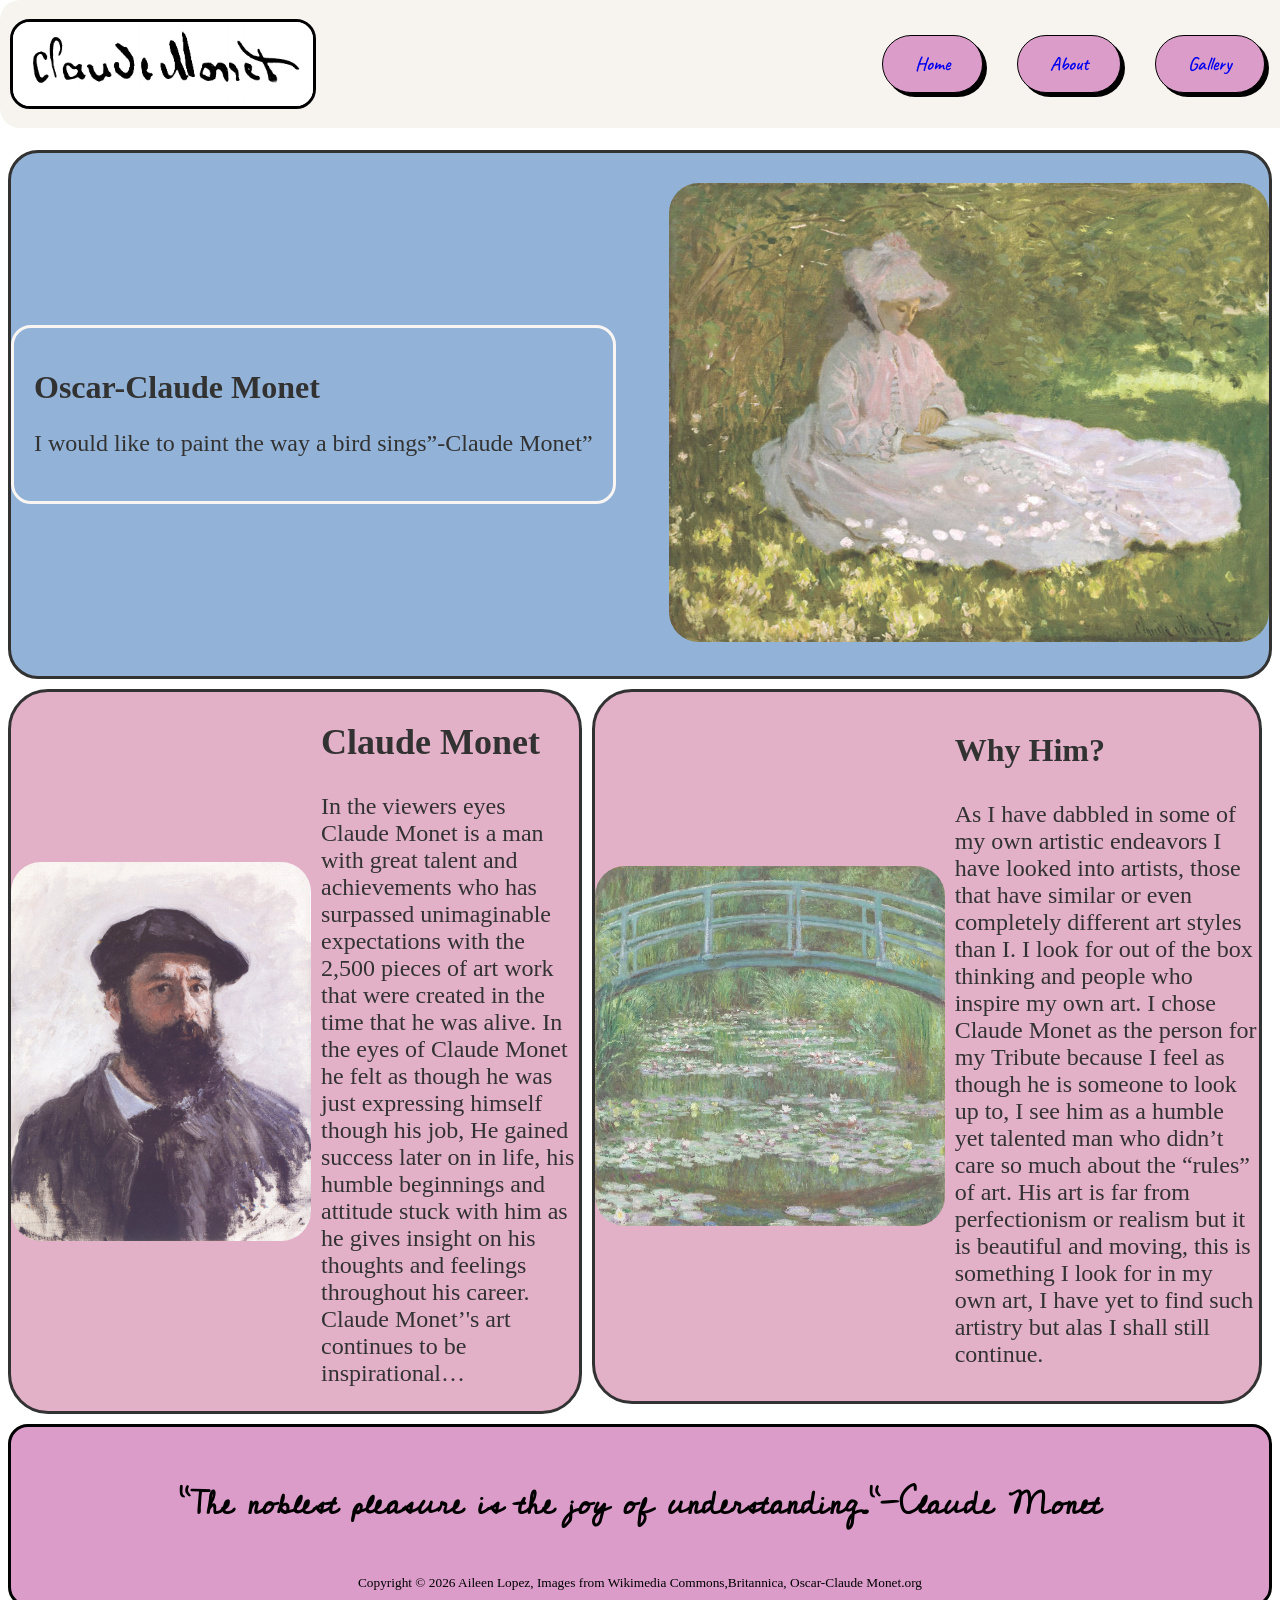
<file: index.html>
<!DOCTYPE html>
<html lang="en">
    <head>
        <meta charset="UTF-8">
        <meta name="viewport" content="width=device-width, initial-scale=1.0">
        <title>Homepage Tribute</title>
        <meta name="description" content="A tribute page for a talented individual, inspired through nature to make his art.">
        <link rel="stylesheet" href="./global.css" type="text/css">
        <link rel="preconnect" href="https://fonts.googleapis.com">
        <link rel="preconnect" href="https://fonts.gstatic.com" crossorigin>
        <link href="https://fonts.googleapis.com/css2?family=Caveat:wght@400..700&family=Cedarville+Cursive&display=swap" rel="stylesheet">
    </head>
    <body>
        <div class="page">
            <!-- Page Content -->
            <header class="site-header custom-flex">
                <img src="./images/Monet,_Claude_1840-1926_01_Signature.jpg" alt="claude monet" class="header-image">
                <!-- Navigation -->
                <nav class="site-nav">
                    <button class="btn-1">
                        <a href="./"> Home </a>
                    </button>
                    <button class="btn-1">
                        <a href="./about/"> About </a>
                    </button>
                    <button class="btn-1">
                    <a href="./gallery/"> Gallery </a>
                    </button>
                </nav>
            </header>
            <main class="site-main">
                <!-- Hero Section -->
                <div class="hero custom-flex">
                    <div class="hero-parts">
                        <h1 class="site-title"> Oscar-Claude Monet</h1>
                        <p class="hero-p">I would like to paint the way a bird sings”-Claude Monet”</p>
                    </div>
                    <div>
                        <img src="./images/a1854ad60a0a6d9058c4ac897ff82deeb32cf6af-878x671.jpg.avif" alt="Woman in a field painting" class="hero-image">
                    </div>
                
                </div>

                <!-- Main Landing Information -->
                <section class="main-topic custom-flex">
                    <div class="artist">
                        <img src="./images/Autoportret_Claude_Monet.jpg" alt="claude monet" class="artist-image">
                        <div class="artist-description">
                            <h2 class="artist-name">Claude Monet</h2>
                            <p class="artist-bio">In the viewers eyes Claude Monet is a man with great talent and achievements who has surpassed unimaginable expectations with the 2,500 pieces of art work that were created in the time that he was alive. In the eyes of Claude Monet he felt as though he was just expressing himself though his job, He gained success later on in life, his humble beginnings and attitude stuck with him as he gives insight on his thoughts and feelings throughout his career. Claude Monet’'s art continues to be inspirational…</p>
                        </div>
                    </div>
                    <div class="why-first custom-flex">
                        <img src="./images/The-Japanese-Footbridge-Claude-Monet-1899.jpg.webp" alt="The Japanese Footbridge" class="why-image">
                        <div class="why-him">
                            <h3 class="why-title">Why Him?</h3>
                            <p class="why-description">As I have dabbled in some of my own artistic endeavors I have looked into artists, those that have similar or even completely different art styles than I. I look for out of the box thinking and people who inspire my own art. I chose Claude Monet as the person for my Tribute because I feel as though he is someone to look up to, I see him as a humble yet talented man who didn’t care so much about the “rules” of art. His art is far from perfectionism or realism but it is beautiful and moving, this is something I look for in my own art, I have yet to find such artistry but alas I shall still continue.</p>
                        </div>
                    </div>
                </section>
            </main>

            <!-- Footer and Credits -->
            <footer class="site-footer custom-flex">
                <h2 class="footer-quote"> “The noblest pleasure is the joy of understanding.”-Claude Monet</h2>
                <p class="footer-text">Copyright &copy; 2026 Aileen Lopez, Images from Wikimedia Commons,Britannica, Oscar-Claude Monet.org</p>
            </footer>
        </div> 
    </body>
</html>
</file>
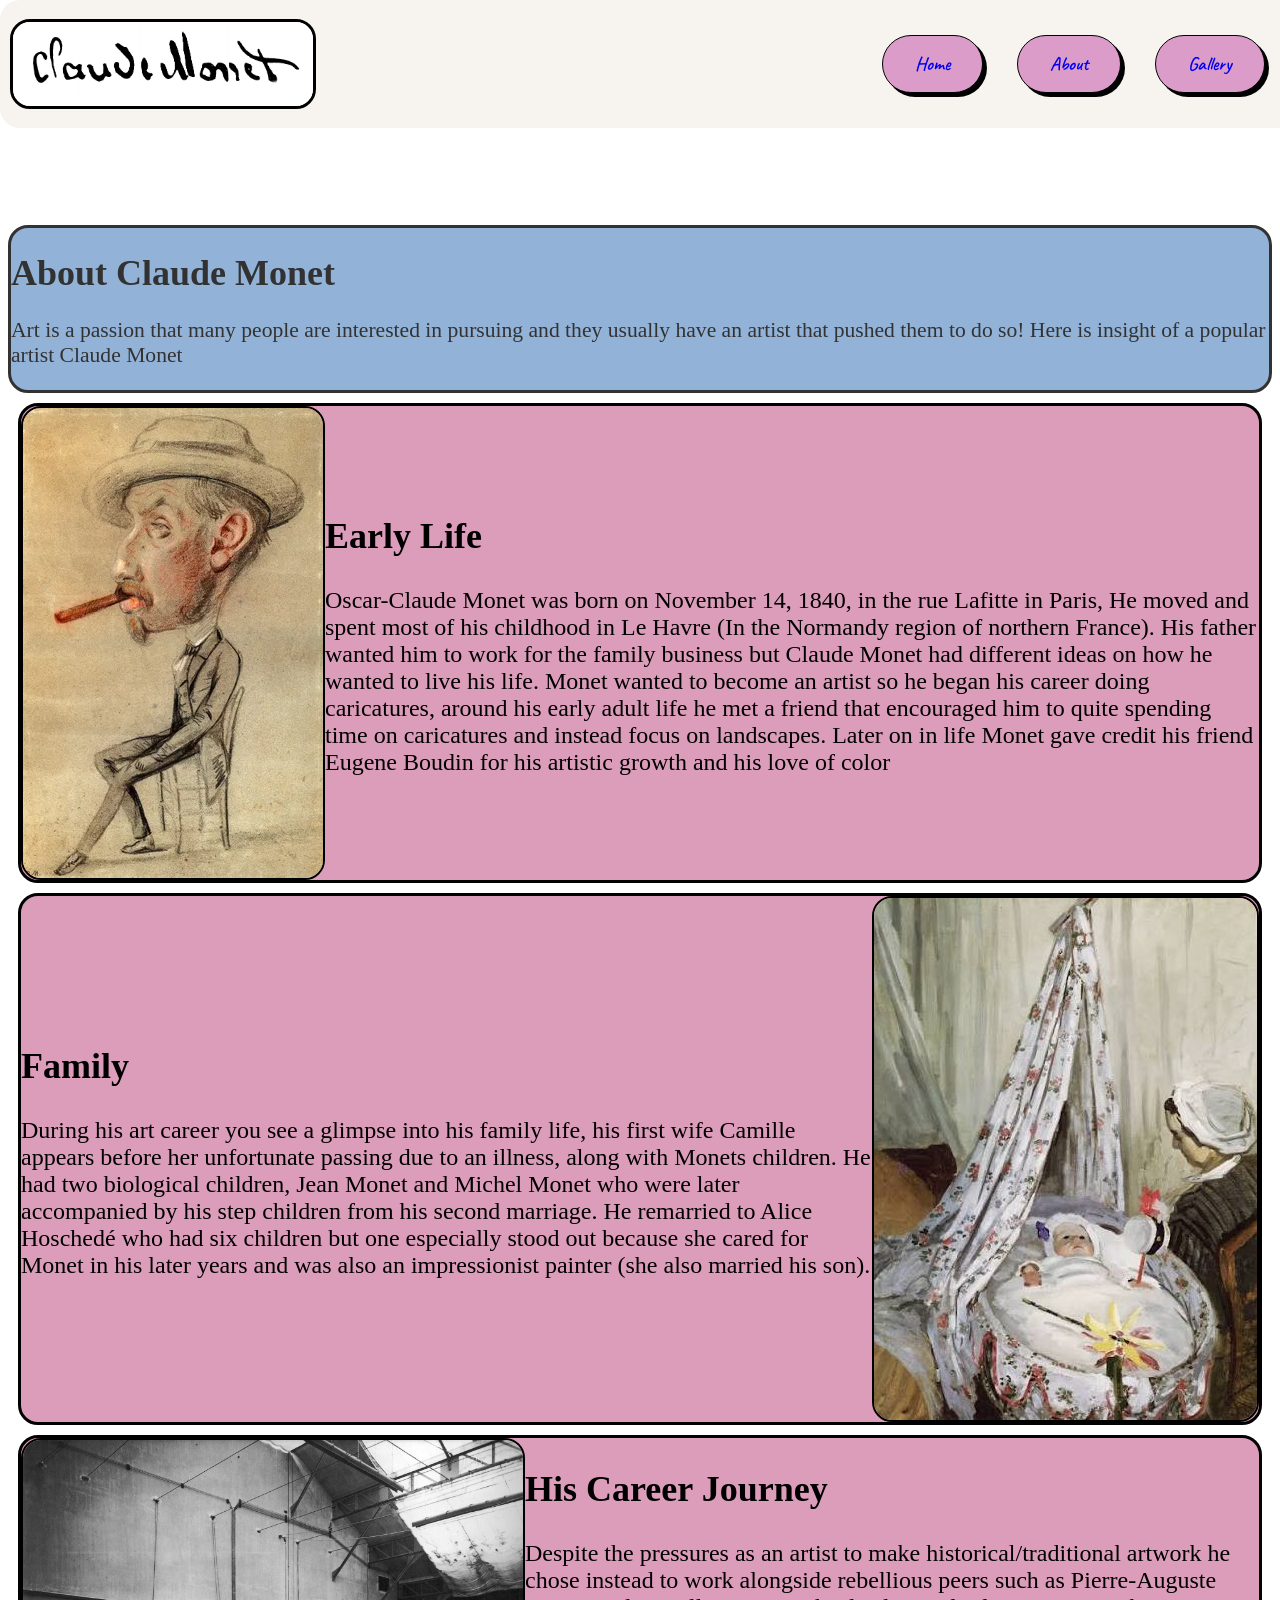
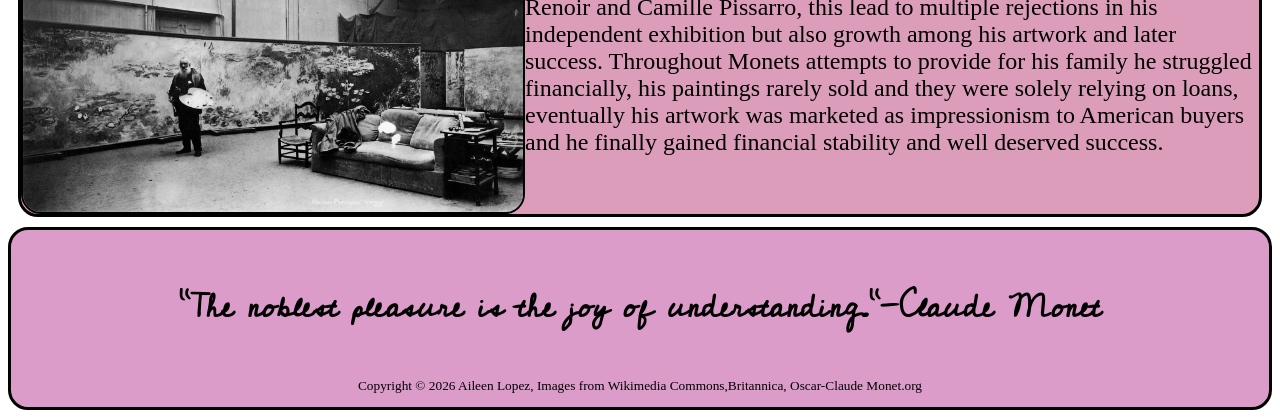
<file: about/index.html>
<!DOCTYPE html>
<html lang="en">
    <head>
        <meta charset="UTF-8">
        <meta name="viewport" content="width=device-width, initial-scale=1.0">
        <title>About Claude Monet</title>
        <meta name="description" content="A tribute page for a talented individual, inspired through nature to make his art.">
        <link rel="stylesheet" href="../global.css" type="text/css">
        <link rel="preconnect" href="https://fonts.googleapis.com">
        <link rel="preconnect" href="https://fonts.gstatic.com" crossorigin>
        <link href="https://fonts.googleapis.com/css2?family=Caveat:wght@400..700&family=Cedarville+Cursive&display=swap" rel="stylesheet">
    </head>
     <body>
        <div class="about-page">
            <!-- Page Content -->
            <header class="site-header custom-flex">
                <img src="../images/Monet,_Claude_1840-1926_01_Signature.jpg" alt="claude monet" class="header-image">
                <!-- Navigation -->
                <nav class="site-nav">
                    <button class="btn-1">
                        <a href="../"> Home </a>
                    </button>
                    <button class="btn-1">
                        <a href="./"> About </a>
                    </button>
                    <button class="btn-1">
                    <a href="../gallery/"> Gallery </a>
                    </button>
                </nav>
            </header>

            <!-- Main About Info -->
            <main class="about-main">
                <div class="about-start">
                    <h1> About Claude Monet</h1>
                    <p>Art is a passion that many people are interested in pursuing and they usually have an artist that pushed them to do so! Here is insight of a popular artist Claude Monet</p>
                </div>
                <section class="early-life custom-flex">
                    <img src="../images/Caricature-of-a-Man-with-a-Big-Cigar-by-Claude-Monet.jpg.webp" alt="Caricature of a Man with a Big Cigar by Claude Monet" class="early-life-image">
                    <div class="early-description">
                        <h2 class="life-title">Early Life</h2>
                        <p class="info-life-text"> Oscar-Claude Monet was born on November 14, 1840, in the rue Lafitte in Paris, He moved and spent most of his childhood in Le Havre (In the Normandy region of northern France). His father wanted him to work for the family business but Claude Monet had different ideas on how he wanted to live his life. Monet wanted to become an artist so he began his career doing caricatures, around his early adult life he met a friend that encouraged him to quite spending time on caricatures and instead focus on landscapes. Later on in life Monet gave credit his friend Eugene Boudin for his artistic growth and his love of color </p>
                    </div>
                </section>

                <!-- Family of Claude Monet -->
                <section class="family custom-flex">
                    <img src="../images/images.jpeg" alt="Baby monet in his cradle" class="family-image">
                    <div class="early-description">
                        <h2 class="life-title"> Family</h2>
                        <p class="info-text"> During his art career you see a glimpse into his family life, his first wife Camille appears before her unfortunate passing due to an illness, along with Monets children. He had two biological children, Jean Monet and Michel Monet who were later accompanied by his step children from his second marriage. He remarried to Alice Hoschedé who had six children but one especially stood out because she cared for Monet in his later years and was also an impressionist painter (she also married his son).</p>
                    </div>
                </section>
                <!-- Career of Claude Monet -->
                <section class="career-journey custom-flex">
                    <img src="../images/Monet_in_his_studio.jpg" alt="Claude monet in his studio" class="career-journey-image">
                    <div class="early-description">
                        <h2 class="life-title"> His Career Journey</h2>
                        <p class="info-text">Despite the pressures as an artist to make historical/traditional artwork he chose instead to work alongside rebellious peers such as Pierre-Auguste Renoir and Camille Pissarro, this lead to multiple rejections in his independent exhibition but also growth among his artwork and later success. Throughout Monets attempts to provide for his family he struggled financially, his paintings rarely sold and they were solely relying on loans, eventually his artwork was marketed as impressionism to American buyers and he finally gained financial stability and well deserved success.</p>
                    </div>
                </section>
            </main>

            <!-- Footer Section and Credits -->
            <footer class="site-footer custom-flex">
                <h2 class="footer-quote"> “The noblest pleasure is the joy of understanding.”-Claude Monet</h2>
                <p class="footer-text">Copyright &copy; 2026 Aileen Lopez, Images from Wikimedia Commons,Britannica, Oscar-Claude Monet.org</p>
            </footer>
        </div>
    </body>
</html>
</file>
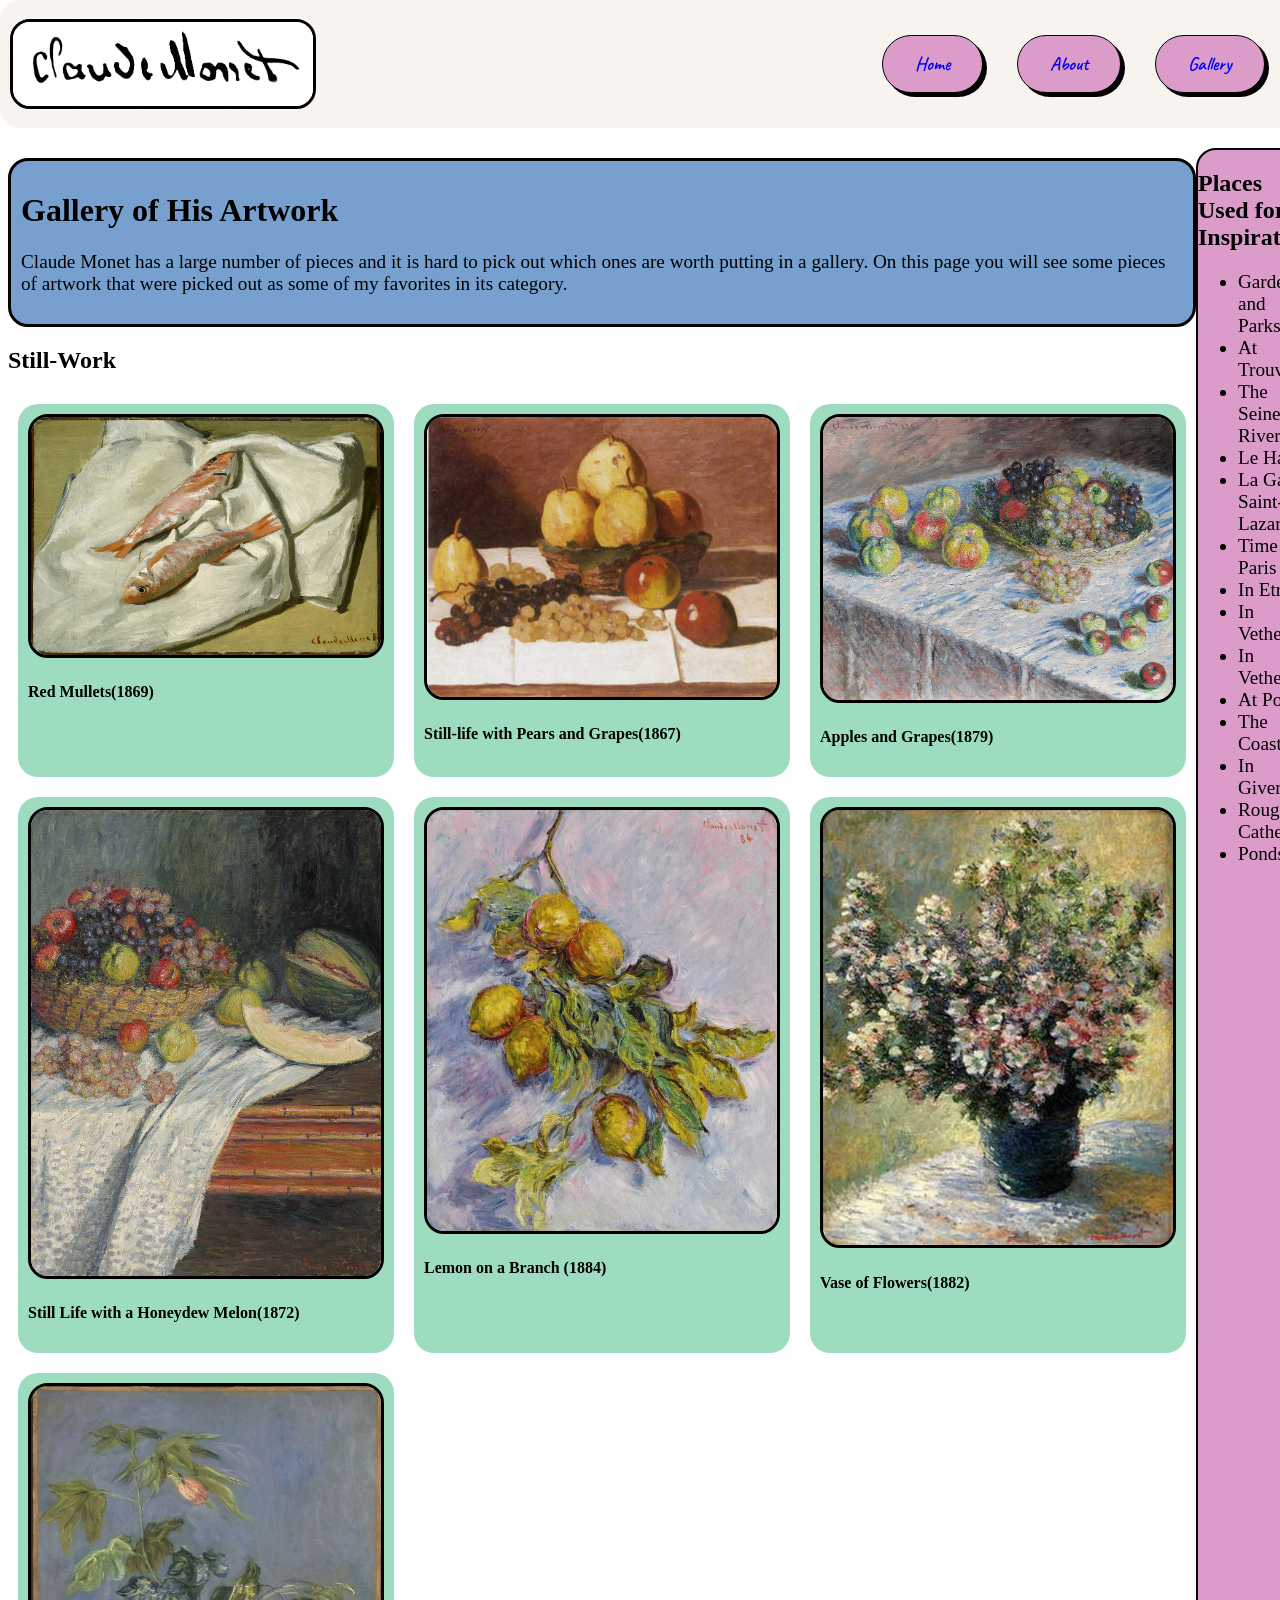
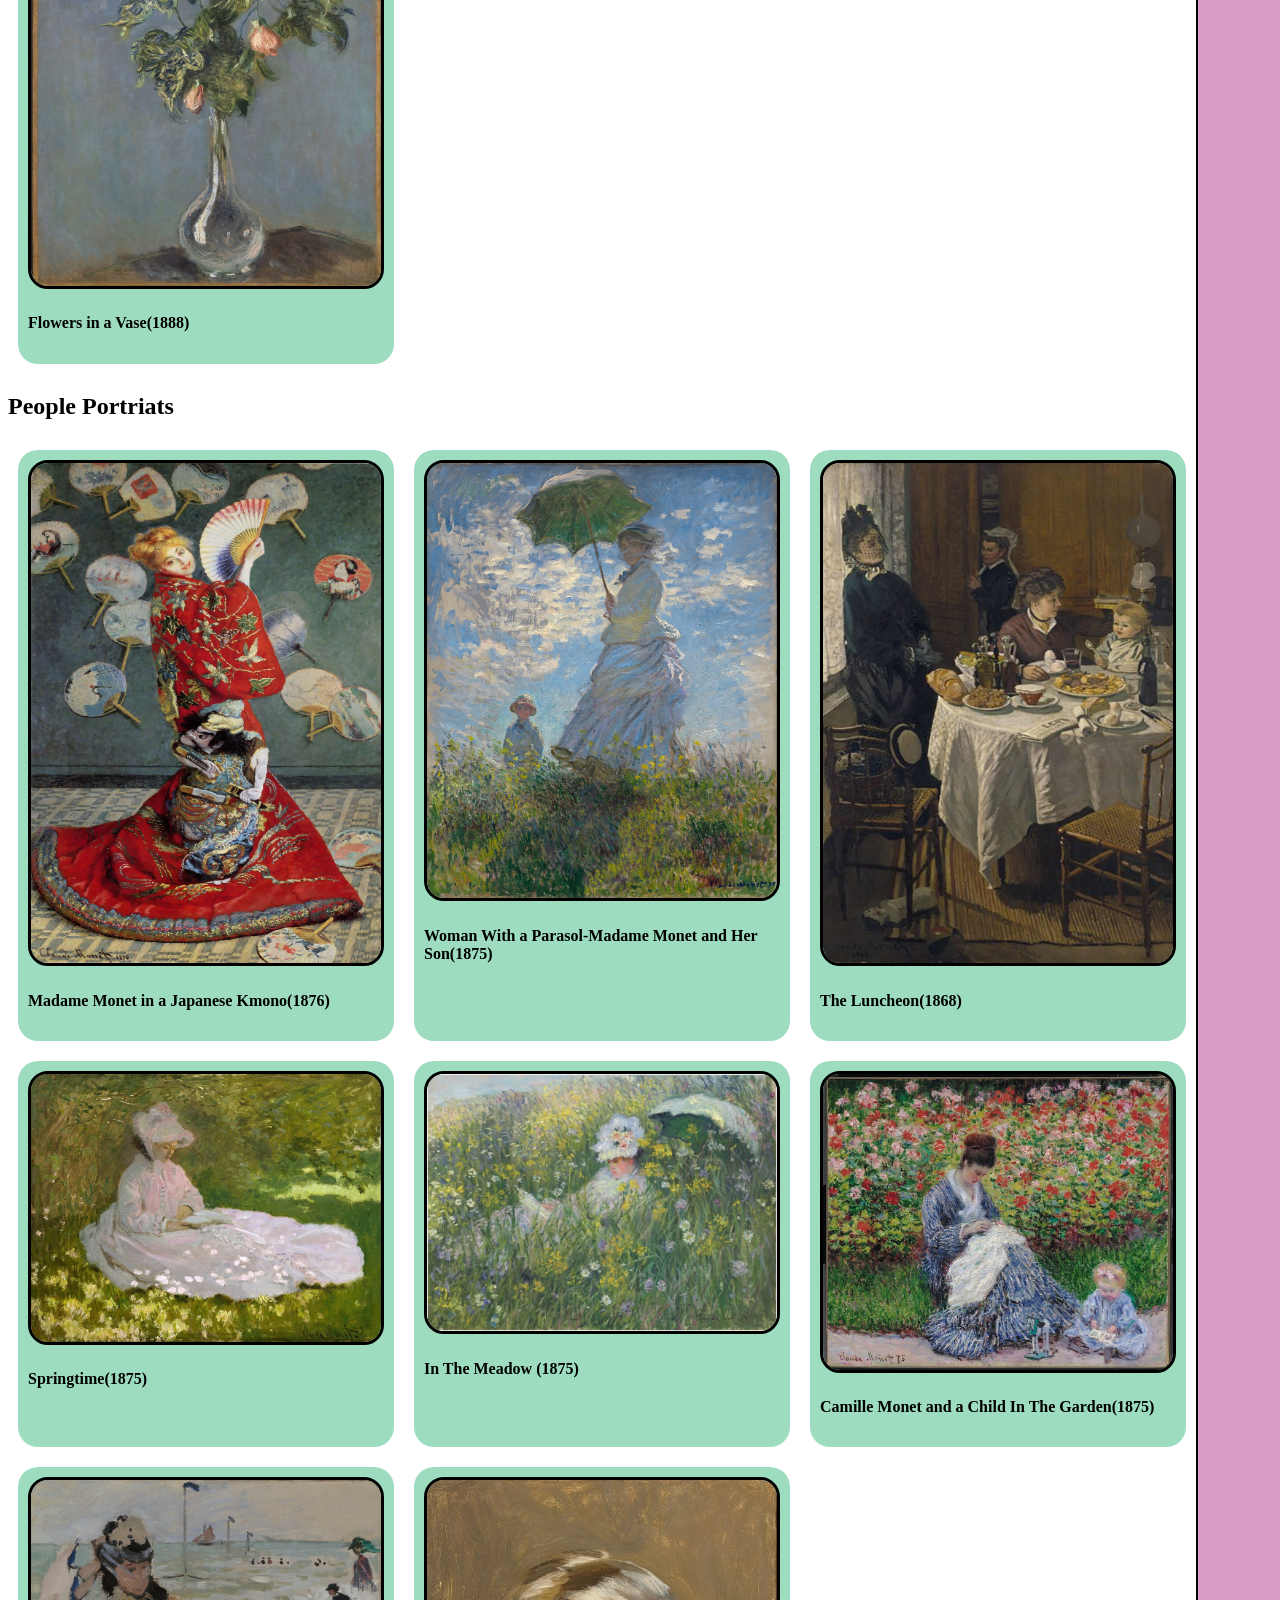
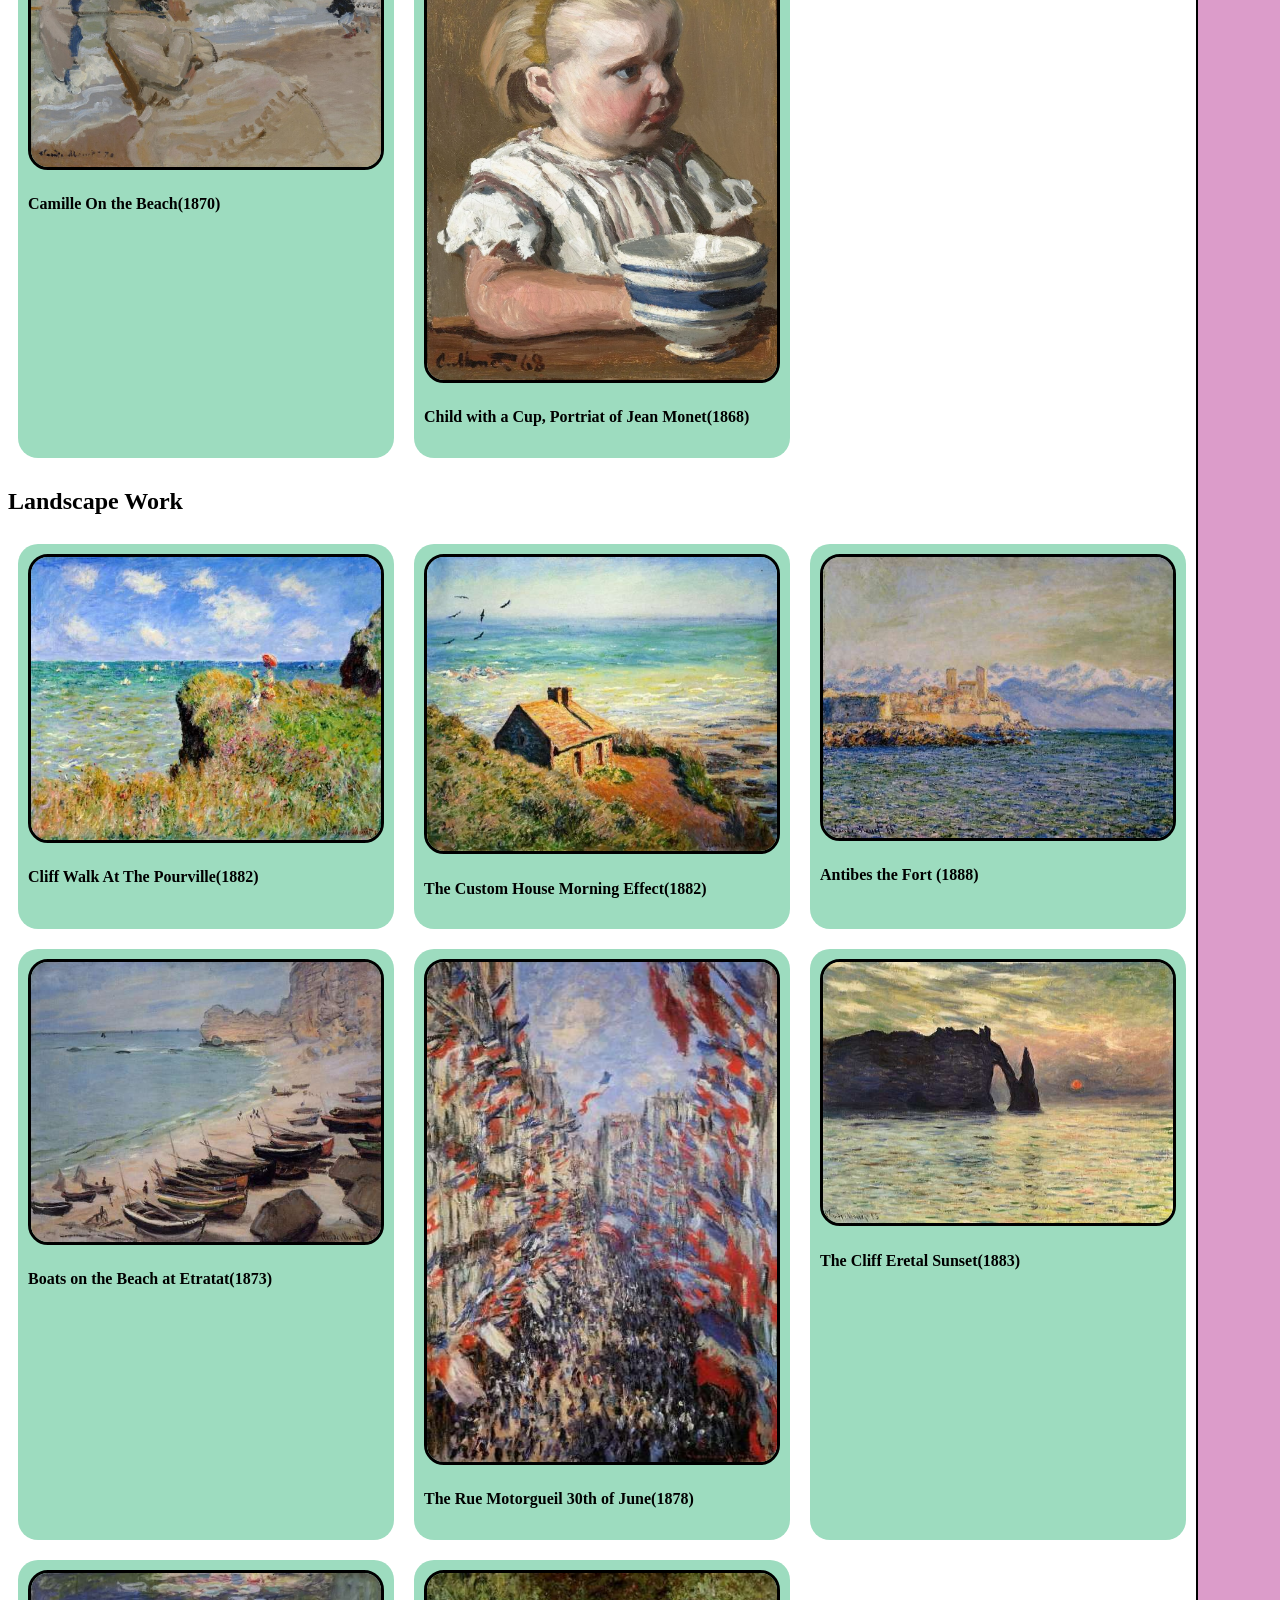
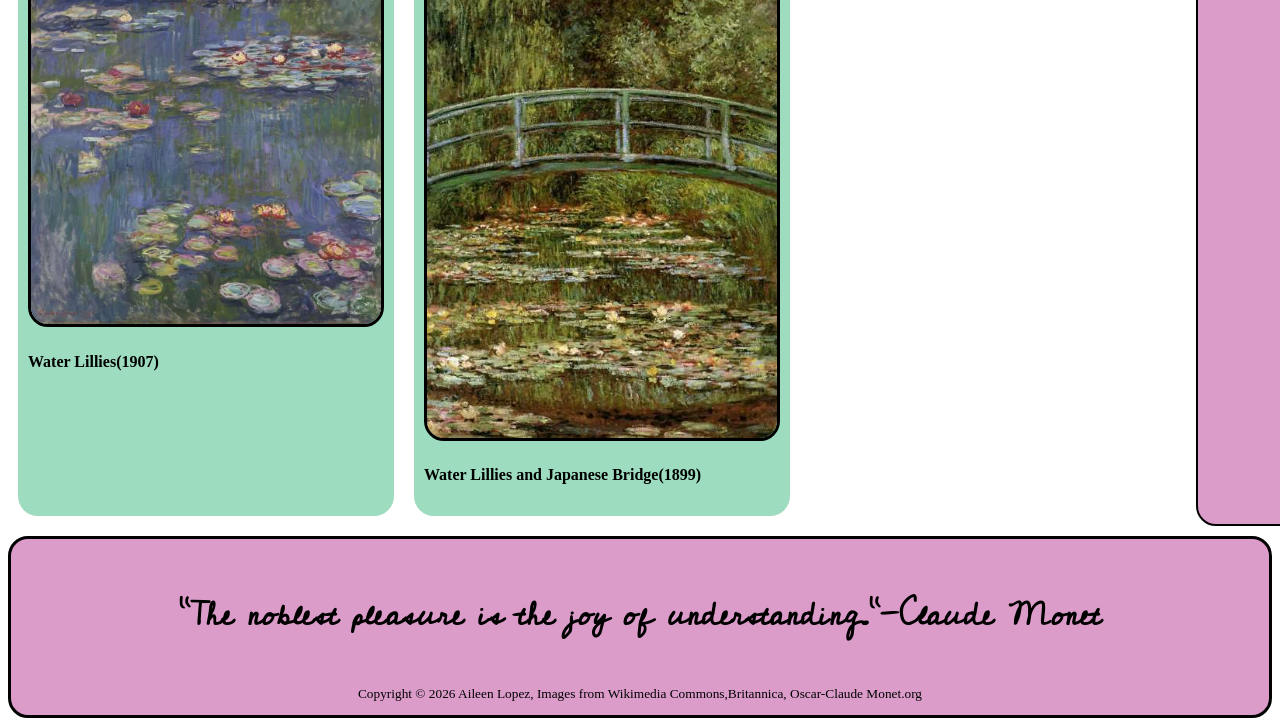
<file: gallery/index.html>
<!DOCTYPE html>
<html lang="en">
    <head>
        <meta charset="UTF-8">
        <meta name="viewport" content="width=device-width, initial-scale=1.0">
        <title>Gallery of Artworks</title>
        <meta name="description" content="A collection of Claude Monet's most famous paintings.">
        <link rel="stylesheet" href="../global.css" type="text/css">
        <link rel="preconnect" href="https://fonts.googleapis.com">
        <link rel="preconnect" href="https://fonts.gstatic.com" crossorigin>
        <link href="https://fonts.googleapis.com/css2?family=Caveat:wght@400..700&family=Cedarville+Cursive&display=swap" rel="stylesheet">
    </head>
    <body>
        <div class="gallery-page">
            <!-- Page Content -->
            <header class="site-header custom-flex">
                <img src="../images/Monet,_Claude_1840-1926_01_Signature.jpg" alt="claude monet" class="header-image">
                <!-- Navigation -->
                <nav class="site-nav">
                    <button class="btn-1">
                        <a href="../"> Home </a>
                    </button>
                    <button class="btn-1">
                        <a href="../about/"> About </a>
                    </button>
                    <button class="btn-1">
                    <a href="./"> Gallery </a>
                    </button>
                </nav>
            </header>

            <!-- The Gallery Section-still life -->
            <div class="layout-container">
                <main class="gallery-main">
                    <div class="gallery-start">
                        <h1 class="gallery-title">Gallery of His Artwork</h1>
                        <p class="gallery-intro">Claude Monet has a large number of pieces and it is hard to pick out which ones are worth putting in a gallery. On this page you will see some pieces of artwork that were picked out as some of my favorites in its category.</p>
                    </div>
                    <section class="still-life">
                        <h2> Still-Work</h2>
                        <div class="all-cards-still">
                            <div class="still-life-card">
                                <img src="../images/Monet_-_Red_Mullets,_c._1870.jpg" alt="Red fish paintings">
                                <h4> Red Mullets(1869)</h4>
                            </div>
                            <div class="still-life-card">
                                <img src="../images/Pears and grapes.png" alt="pears and grapes paintings">
                                <h4>Still-life with Pears and Grapes(1867)</h4>
                            </div>
                            <div class="still-life-card">
                                <img src="../images/Claude_Monet_-_Apples_and_Grapes_-_1933.1152_-_Art_Institute_of_Chicago.jpg" alt="apples and grapes painting">
                                <h4>Apples and Grapes(1879)</h4>
                            </div>
                            <div class="still-life-card">
                            <img src="../images/still-life-with-honeydew-melon.jpg" alt="Still life with honeydew melon">
                            <h4> Still Life with a Honeydew Melon(1872)</h4>
                            </div>
                            <div class="still-life-card">
                                <img src="../images/Citrons_sur_une_branche_(1884)_Claude_Monet_(W_888).jpg" alt="Lemons on a branch Painting">
                                <h4>Lemon on a Branch (1884)</h4>
                            </div>

                            <div class="still-life-card">
                                <img src="../images/Monet_-_vase-of-flowers-1882.jpg" alt="vase of flowers painting">
                                <h4> Vase of Flowers(1882)</h4>
                            </div>
                            <div class="still-life-card">
                                <img src="../images/Monet_-_Flowers_in_a_Vase,_1888,_1978-1-23.jpg" alt="Flowers in a Vase painting">
                                <h4> Flowers in a Vase(1888)</h4>
                            </div>
                        </div>
                    </section>

                    <!-- People Section of Gallery -->
                    <section class="people">
                        <h2>People Portriats</h2>
                        <div class="all-cards-people">
                            <div class="people-card">
                                <img src="../images/Claude_Monet-Madame_Monet_en_costume_japonais.jpg" alt="Madame Monet in a japanese kmono painting">
                                <h4>Madame Monet in a Japanese Kmono(1876)</h4>
                            </div>
                            <div class="people-card">
                                <img src="../images/Claude_Monet_-_Woman_with_a_Parasol_-_Madame_Monet_and_Her_Son.jpg" alt="Woman with a parasol painting">
                                <h4> Woman With a Parasol-Madame Monet and Her Son(1875)</h4>
                            </div>
                            <div class="people-card">
                                <img src="../images/Monet,_Claude_Luncheon,_the_(1868).jpg" alt="People sitting around a table painting">
                                <h4>The Luncheon(1868)</h4>
                            </div>
                            <div class="people-card">
                                <img src="../images/Claude_Monet_-_Springtime_-_Google_Art_Project.jpg" alt="A painting of a woman sitting in grass">
                                <h4>Springtime(1875)</h4>
                            </div>
                            <div class="people-card">
                                <img src="../images/in the meadow(1876)_Claude_Monet_(W405).jpg" alt="Woman in a meadow painting">
                                <h4> In The Meadow (1875)</h4>
                            </div>
                            <div class="people-card">
                                <img src="../images/Monet_-_Camille_Monet_and_a_Child_in_the_Artist's_Garden_in_Argenteuil,_1875.jpg" alt="a mother and child in a claude monets garden painting">
                                <h4> Camille Monet and a Child In The Garden(1875)</h4>
                            </div>
                            <div class="people-card">
                                <img src="../images/Claude_Monet_Camille_on_the_Beach_in_Trouville_-_1998.46.1_-_Yale_University_Art_Gallery.jpg" alt="camille monet on the beach painting">
                                <h4> Camille On the Beach(1870)</h4>
                            </div>
                            <div class="people-card">
                                <img src="../images/child_Jean_Monet.jpg" alt="child with a cup painting">
                                <h4> Child with a Cup, Portriat of Jean Monet(1868)</h4>
                            </div>
                        </div>

                    </section>

                    <!-- Landscape Section of Gallery -->
                    <section class="landscapes">
                        <h2>Landscape Work</h2>
                        <div class="all-cards-landscapes">
                            <div class="landscape-card">
                                <img src="../images/the-cliff-walk-pourville-repro.jpg" alt="A view of a cliff painting">
                                <h4> Cliff Walk At The Pourville(1882)</h4>
                            </div>
                            <div class="landscape-card">
                                <img src="../images/Costoms_House.jpg" alt="A house off of a tiny cliff near the beach" >
                                <h4>The Custom House Morning Effect(1882)</h4>
                            </div>
                            <div class="landscape-card">
                                <img src="../images/antibes_the_fort.jpg" alt="A small caslte next to water painting">
                                <h4> Antibes the Fort (1888)</h4>
                            </div>
                            <div class="landscape-card">
                                <img src="../images/boats-on-the-beach-at-etretat-.jpg" alt="Boats next to a beach painting">
                                <h4> Boats on the Beach at Etratat(1873)</h4>
                            </div>
                            <div class="landscape-card">
                                <img src="../images/rue_motorgueil.jpg" alt="The french flags waving">
                                <h4>The Rue Motorgueil 30th of June(1878)</h4>
                            </div>
                            <div class="landscape-card">
                                <img src="../images/etretat-sunset-reproduction-mo.jpg" alt="sunset and a cliff">
                                <h4> The Cliff Eretal Sunset(1883)</h4>

                            </div>
                            <div class="landscape-card">
                                <img src="../images/water-lilies27-reproduction-mo.jpg" alt="water lillies painting">
                                <h4> Water Lillies(1907)</h4>
                            </div>
                            <div class="landscape-card">
                                <img src="../images/water_lillies_bridge.jpg" alt="water lilies with a bridge over painting">
                                <h4>Water Lillies and Japanese Bridge(1899)</h4>
                            </div>
                        </div>
                    
                    </section>
                    <!-- The Aside Right Section for all the Travelling -->
                </main>
                <aside class="site-aside-right">
                    <h2>Places Used for Inspiration</h2>
                    <ul class="unordered-list">
                        <li>Gardens and Parks</li>
                        <li>At Trouville</li>
                        <li>The Seine River</li>
                        <li>Le Harve</li>
                        <li>La Gare Saint-Lazare</li>
                        <li>Time in Paris</li>
                        <li>In Etretat</li>
                        <li>In Vetheuil</li>
                        <li>In Vetheuil</li>
                        <li>At Poissy</li>
                        <li>The Coast</li>
                        <li>In Giverny</li>
                        <li>Rougen Cathedral</li>
                        <li>Ponds</li>
                    </ul>
                </aside>
            </div>

            <!-- Footer Section and Credits -->
            <footer class="site-footer">
                <h2 class="footer-quote"> “The noblest pleasure is the joy of understanding.”-Claude Monet</h2>
                <p class="footer-text">Copyright &copy; 2026 Aileen Lopez, Images from Wikimedia Commons,Britannica, Oscar-Claude Monet.org </p>
            </footer>
        </div>
    </body>
</html>
</file>
<file: global.css>
/* Nav Section */
:root{
    --primary-color: #DC9DBA;
    --secondary-color: #DC9CCA;
    --contrast-color: #9DDCBF;
    --triadic-color: #77A0CE;
    --extra-color: #F7F3EF;
}


.header-image{
    max-height: 100px;
    max-width: 300px;
    border-radius: 20px;
    border:3px solid black;
}

.custom-flex {
    display: flex;
    flex-direction: row;
    justify-content: space-between;
}

.site-header{
    /* display:flex;
    flex-direction: row;
    justify-content: space-between; */
    align-items: center;
    background-color: var(--extra-color);
    border-radius: 20px;
    padding:10px;

    /* This keeps the nav in place */
    position: fixed;
    width:100%;
    top:0;
    left:0;
    z-index:1000;
}

.site-nav{
    padding:10px;
}

.site-nav a{
text-decoration:none;
  font-family: "Caveat", cursive;
  font-optical-sizing: auto;
  font-weight: 600;
  font-style: normal;
}


.btn-1{
    margin:15px;
    padding:16px 32px;
    background-color: var(--secondary-color);
    color:black;
    border: 1px solid black;
    border-radius:50px;
    box-shadow: 4px 4px black;
    font-size:larger;
    cursor: pointer;
    transition: 0.3s;
}

.btn-1:hover{
    background-color: var(--contrast-color);
}

/* Hero Section Page 1 */

.hero{
    /* display: flex;
    justify-content: center; */
    align-items: center;
    background-color: var(--triadic-color);
    opacity: 0.8;
    border-radius: 30px;
    margin-top:150px;
    padding-top:30px;
    padding-bottom: 30px;
    border:3px solid black;
}

.hero-parts{
    border: solid var(--extra-color) 3px;
    border-radius: 20px;
    padding:20px;
}

.hero-p{
    font-size: x-large;

}
.hero-image{
    width:600px;
    border-radius: 30px;
    transition: 0.3s;
    margin-left: 10px;
}

/* Main-Info */

.artist-image{
    width:300px;
    border-radius: 30px;
}

.artist{
    display:flex;
    flex-direction: row;
    align-items: center;
    background-color: var(--primary-color) ;
    opacity: 0.8;
    border-radius: 40px;
    margin-top:10px;
    border:3px solid black;
}

.artist-description{
    font-size: x-large; 
    margin-left:10px

}

.why-image{
    width:350px;
    height:360px;  
    border-radius: 30px;     
}

.why-first{
    display:flex;
    flex-direction: row;
    align-items: center;
    background-color: var(--primary-color) ;
    opacity: 0.8;
    border-radius: 40px;
    margin-top:10px;
    border:3px solid black;
    margin: 10px;
    
}

.why-description{
    font-size: x-large; 
    margin-left:10px

}

.why-title{
    font-size: xx-large;
    margin-left: 10px;

}

.site-footer{
    background-color: var(--secondary-color);
    padding-top:20px;
    margin-top: 10px;
    display:flex;
    flex-direction: column;
    align-items: center;
    border-radius: 20px;
    border:3px solid black;
}

.footer-text{
    font-size:smaller;
    
}

.footer-quote{
    font-size: xx-large;
  font-family: "Cedarville Cursive", cursive;
  font-weight: 800;
  font-style: normal;
}



/* About Page */

.early-life-image{
    border: 2px solid black;
    border-radius:20px;

}

.family-image{
    border:2px solid black;
    border-radius:20px;

}

.career-journey-image{
    width:500px;
    border:2px solid black;
    border-radius:20px;


}

.early-life{
    display:flex;
    align-items: center;
    font-size: x-large;
    background-color: var(--primary-color);
    border-radius: 20px;
    margin:10px;
    border: 3px solid black;
    border-radius: 20px;

}

.family{
    display:flex;
    flex-direction:row-reverse;
    align-items: center;
    font-size:x-large;
    background-color: var(--primary-color);
    border-radius: 20px;
    margin:10px;
    border: 3px solid black;
    border-radius: 20px;

}

.career-journey{
    display:flex;
    align-content: center;
    font-size: x-large;
    background-color: var(--primary-color);
    border-radius: 20px;
    margin:10px;
    border: 3px solid black;
    border-radius: 20px;

}

.about-start{
    margin-top:225px;
    background-color: var(--triadic-color);
    opacity: 0.8;
    border: 3px solid black;
    border-radius: 20px;
    font-size: large;
}

.about-start p{
    font-size: larger;
}


/* Gallery Page */

.still-life-card img{
    width:350px;
    max-height: 500px;

}

.people-card img{
    width:350px;
    max-height: 500px;
}

.landscape-card img{
    width:350px;
    max-height: 500px;
}

.gallery-intro{
    font-size: larger;
}

.gallery-start{
    background-color: var(--triadic-color);
    opacity: 0.8s;
    padding:10px;
    border-radius:20px;
    margin-top:150px;
    border:3px solid black;

}

.layout-container{
    display:flex;
    min-height: 100dvh;
   
}

.site-aside-right{
    background-color: var(--secondary-color);
    margin-top: 140px;
    border-radius: 20px;
    border:2px solid black;
}

.site-aside-right li{
    font-size: larger;
}

.all-cards-still{
    display:grid;
    grid-template-columns: repeat(3, 1fr);
    justify-items: center;
}

.still-life-card{
    background-color: var(--contrast-color);
    padding:10px;
    border-radius: 20px;
    margin:10px;
}
.still-life-card img{
    border-radius: 20px;
    border:3px solid black;
}

.all-cards-people{
    display:grid;
    grid-template-columns: repeat(3, 1fr);
    justify-items: center;
}

.people-card{
    background-color: var(--contrast-color);
    padding:10px;
    border-radius: 20px;
    margin:10px;

}

.people-card img{
    border-radius: 20px;
    border:3px solid black;

}

.all-cards-landscapes{
    display:grid;
    grid-template-columns: repeat(3, 1fr);
    justify-items: center;

}

.landscape-card{
    background-color: var(--contrast-color);
    padding:10px;
    border-radius: 20px;
    margin:10px;
    border: 3px

}

.landscape-card img{
     border-radius: 20px;
    border:3px solid black;

}



@media (max-width: 1023px) {
    .custom-flex {
        flex-direction: column;
    }

    .all-cards-still{
        grid-template-columns: repeat(1, 1fr);

    }
    .layout-container{
        display:block;
    }

    .all-cards-landscapes{
        grid-template-columns: repeat(1, 1fr);

    }

    .all-cards-people{
        grid-template-columns: repeat(1, 1fr);
    }

    .footer-quote{
        text-align: center;
    }

    .career-journey-image{
        align-self:center;
    }

    .site-aside-right{
        text-align: center;
    }
}
</file>
